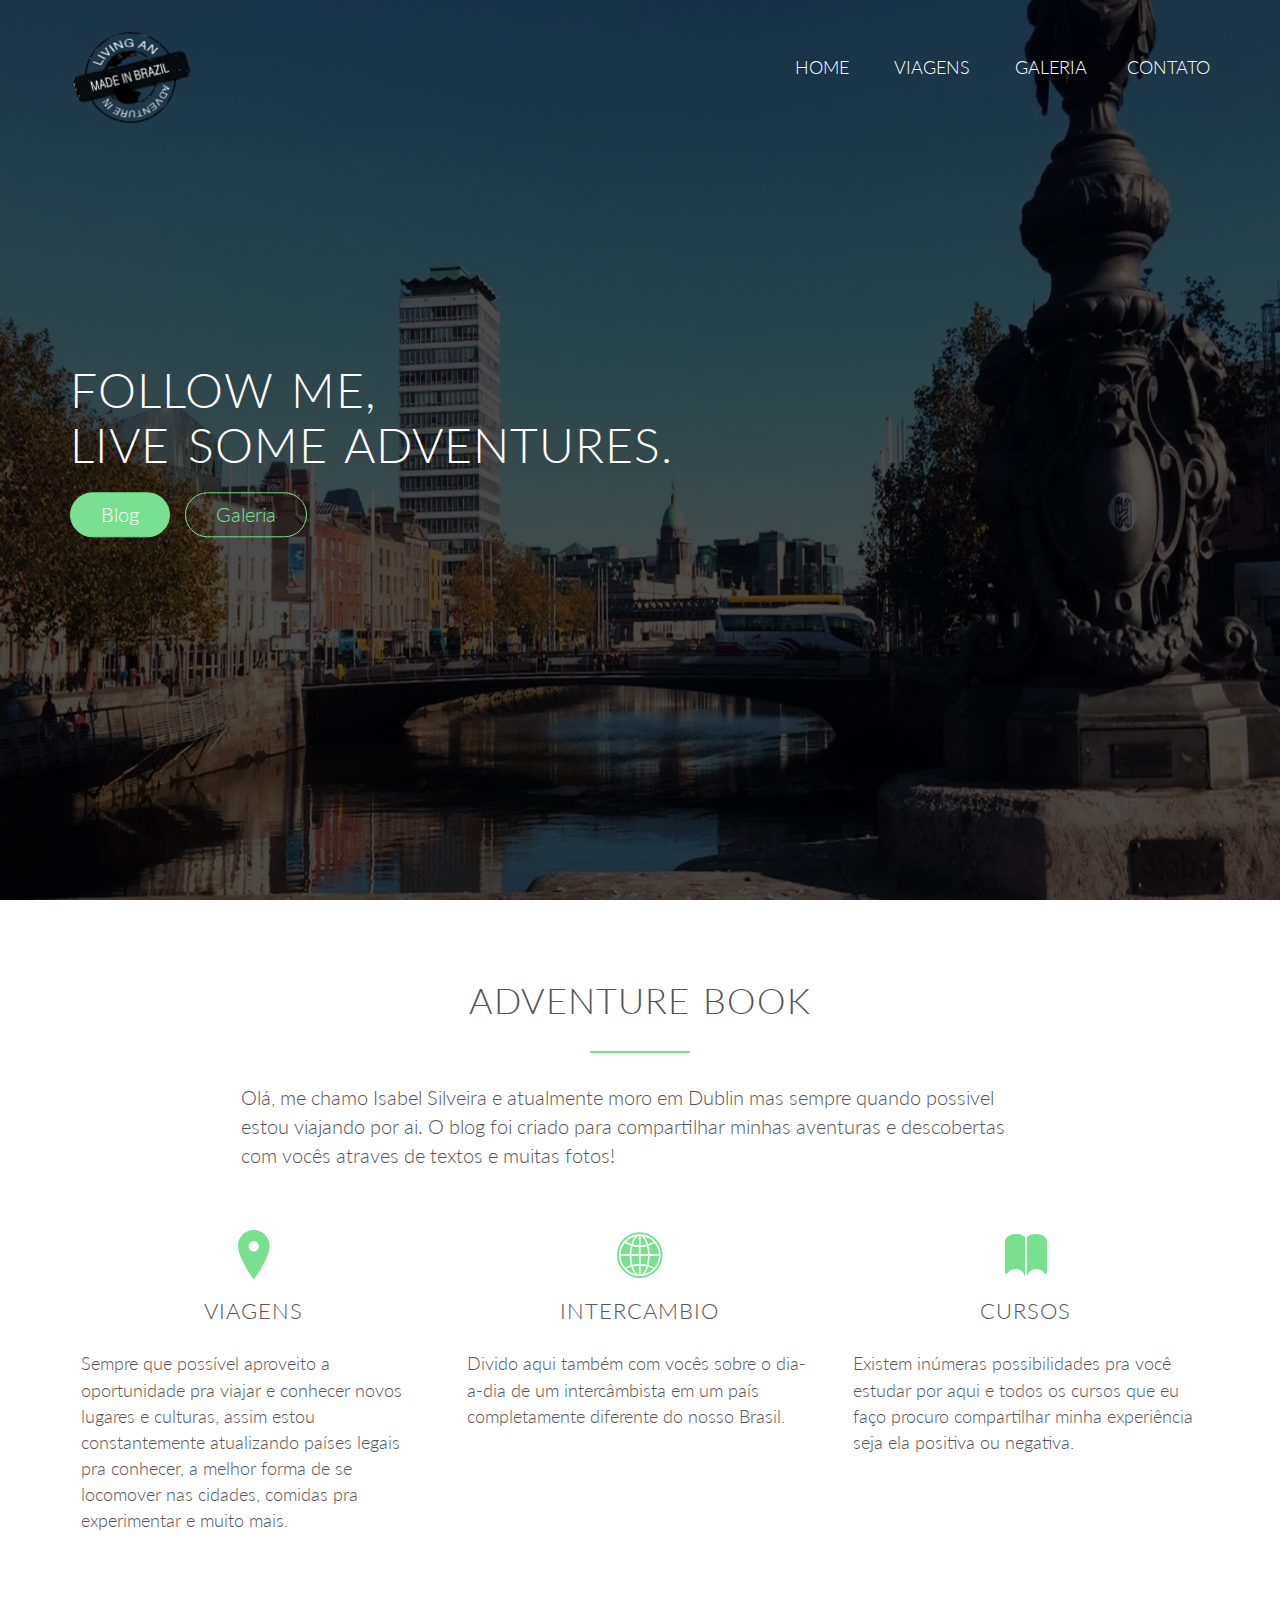
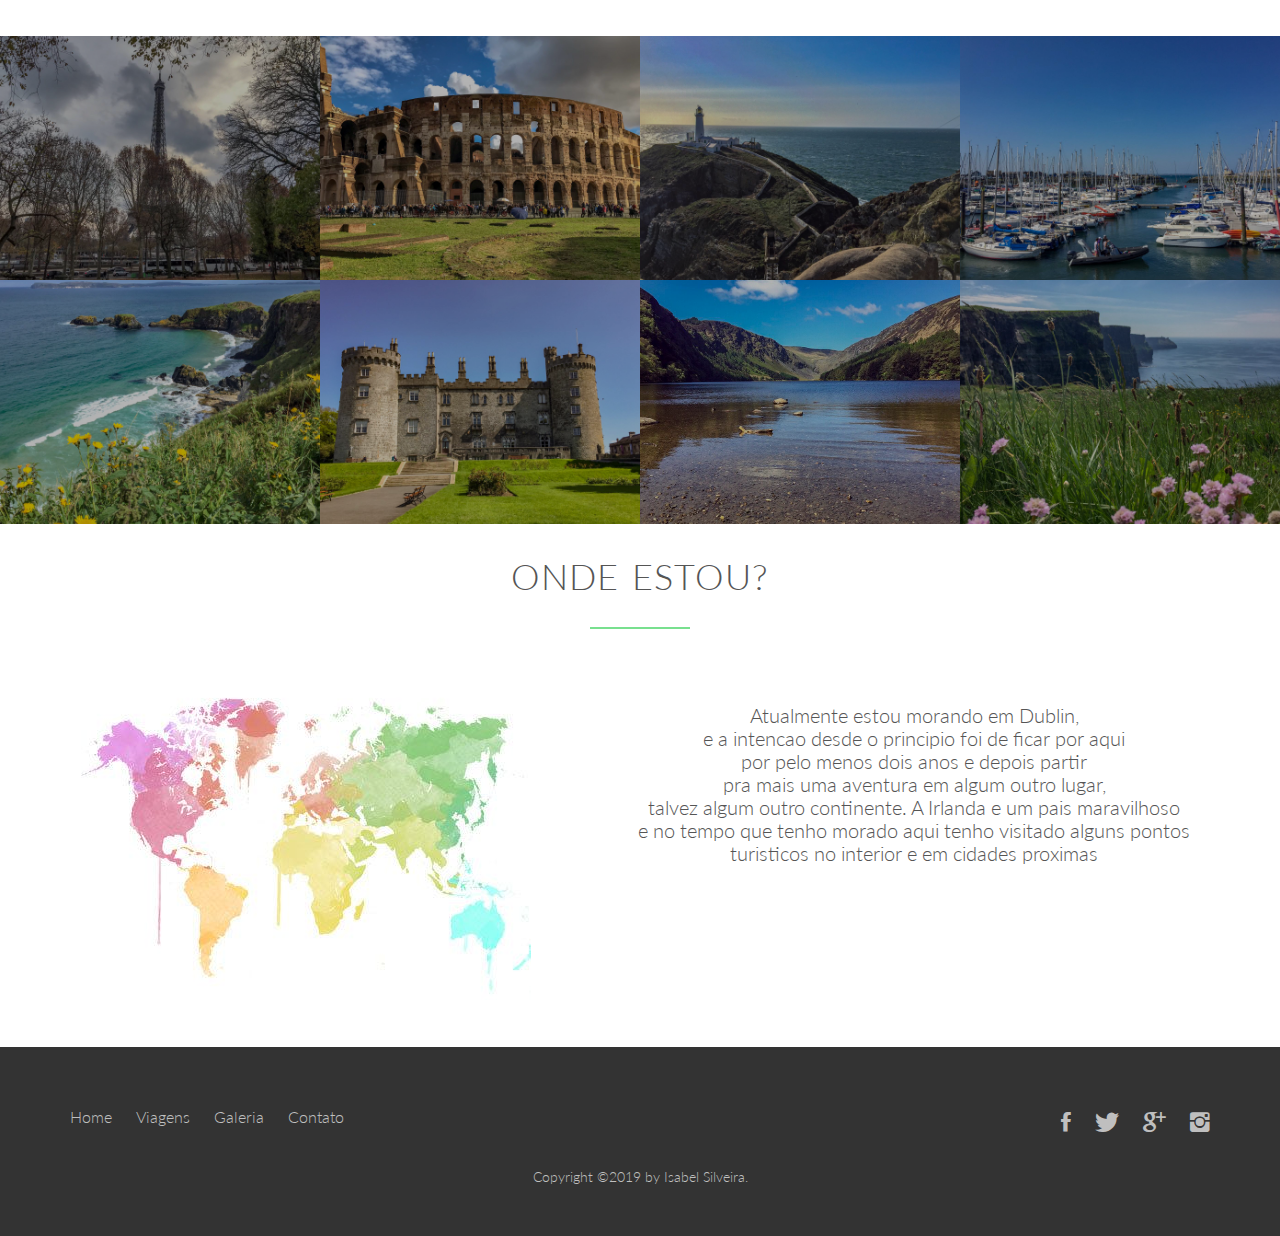
<file: index.html>
<!DOCTYPE html>
<html lang="en">
    <head>
        <link rel="stylesheet" type="text/css" href="Vendors/css/normalize.css">
        <link rel="stylesheet" type="text/css" href="Vendors/css/Grid.css">
        <link rel="stylesheet" type="text/css" href="Vendors/css/ionicons.min.css">
        <link rel="stylesheet" type="text/css" href="Resources/CSS/stylesheet.css">
        <link href="https://fonts.googleapis.com/css?family=Lato:100,300,300i,400" rel="stylesheet">
        <title>Living an adventure in</title>
    </head>
    <body>
        <header class="index">
            <nav>
                <div class="row">
                    <img src="Resources/IMG/logo.png" alt="LAAI LOGO" class="logo">
                    <ul class="main-nav">
                        <li><a href="#">HOME</a></li>
                        <li><a href="/blog/viagens.html">VIAGENS</a></li>
                        <li><a href="/blog/galeria.html">GALERIA</a></li><li><a href="/blog/contato.html">CONTATO</a></li>
                    </ul>
                </div>
            </nav>
            <div class="hero-text-box">
                <h1>Follow me, <br> live some adventures.</h1>
                <a class="btn btn-full" href="http://www.livinganadventurein.com/">Blog</a>
                <a class="btn btn-ghost" href="/blog/teste.html">Galeria</a>
            </div>
        
        
        </header>
        <section class="section-features">
            <div class="row">
                <h2>Adventure Book</h2>
                <p class="long-copy">
                    Olá, me chamo Isabel Silveira e atualmente moro em Dublin mas sempre quando possivel estou viajando por ai. O blog foi criado para compartilhar minhas aventuras e descobertas com vocês atraves de textos e muitas fotos!
                </p>    
                
            </div>
            
            
            <div class="row">
                <div class="col span-1-of-3 box">
                    <i class="icon ion-ios-location icon-big"></i>
                    <h3>Viagens</h3>
                    <p>Sempre que possível aproveito a oportunidade pra viajar e conhecer novos lugares e culturas, assim estou constantemente atualizando países legais pra conhecer, a melhor forma de se locomover nas cidades, comidas pra experimentar e muito mais.
                    </p>
                </div>
                <div class="col span-1-of-3 box">
                    <i class="icon ion-ios-world icon-big"></i>
                    <h3>Intercambio</h3>
                    <p> Divido aqui também com vocês sobre o dia-a-dia de um intercâmbista em um país completamente diferente do nosso Brasil.  
                    </p>
                </div><div class="col span-1-of-3 box">
                    <i class="icon ion-ios-book icon-big"></i>
                    <h3>Cursos</h3>
                    <p>   Existem inúmeras possibilidades pra você estudar por aqui e todos os cursos que eu faço procuro compartilhar minha experiência seja ela positiva ou negativa.
                </p>
                </div>
            
            </div>
        
        </section>
        
        <section class="trips">
            <ul class="trips-showcase">
                <li>
                    <figure class="trip-photo">
                        <img src="Resources/IMG/laaiphotos1.jpeg" alt="Paris, França 2018">
                    </figure>
                </li>
                
                <li>
                <figure class="trip-photo">
                        <img src="Resources/IMG/laaiphotos2.jpeg" alt="Roma, Italia 2018">
                    </figure>
                 </li>
                
                 <li>
                <figure class="trip-photo">
                        <img src="Resources/IMG/laaiphotos3.jpeg" alt="Holyhead, País de Gales 2018">
                    </figure>
                 </li>
                
                 <li>
                <figure class="trip-photo">
                        <img src="Resources/IMG/laaiphotos4.jpeg" alt="Howth, Irlanda 2018">
                    </figure>
                 </li>
                
                 <li>
                <figure class="trip-photo">
                        <img src="Resources/IMG/laaiphotos5.jpeg" alt="Irlanda do Norte, Irlanda 2018">
                    </figure>
                 </li>
                
                 <li>
                <figure class="trip-photo">
                        <img src="Resources/IMG/laaiphotos6.jpeg" alt="Kilkenny, Irlanda 2018">
                    </figure>
                 </li>
                
                 <li>
                <figure class="trip-photo">
                        <img src="Resources/IMG/laaiphotos7.jpeg" alt="Glendalough, Irlanda 2018">
                    </figure>
                 </li>
                
                 <li>
                <figure class="trip-photo">
                        <img src="Resources/IMG/laaiphotos8.jpeg" alt="Cliffs of Moher, Irlanda 2018">
                    </figure>
                 </li>
            </ul>
        </section>
        
        <section class="about-me">
            <h2>Onde estou?</h2>
            
            <div class="row">
                <div class="col span-1-of-5 box">
            <img src="Resources/IMG/map.jpeg" alt="map">
            </div>
               
            <p class="where-am-i"> Atualmente estou morando em Dublin, <br> e a intencao desde o principio foi de ficar por aqui <br> por pelo menos dois anos e depois partir<br> pra mais uma aventura em algum outro lugar,<br> talvez algum outro continente.
            A Irlanda e um pais maravilhoso<br> e no tempo que tenho morado aqui tenho visitado alguns pontos<br>
            turisticos no interior e em cidades proximas</p>    
               
        </div>
        </section>
         
        <footer>
            <div class="row">
                <div class="col span-1-of-2">
                    <ul class="footer-nav">
                        <li><a href="#">Home</a></li>
                        <li><a href="/blog/viagens.html
                            ">Viagens</a></li>
                        <li><a href="/blog/galeria.html">Galeria</a></li>
                        <li><a href="/blog/contato.html">Contato</a></li>    
                    </ul>
                </div>
                <div class="col span-1-of-2">
                    <ul class="social-icons">
                        <li><a href="#"><i class="ion-social-facebook"></i></a></li>
                        <li><a href="#"><i class="ion-social-twitter"></i></a></li>
                        <li><a href="#"><i class="ion-social-googleplus"></i></a></li>
                        <li><a href="#"><i class="ion-social-instagram"></i></a></li>
                    </ul>
                </div>
            </div>
            <div class="row">
            <p> 
                Copyright &copy;2019 by Isabel Silveira.
            </p>
            </div>
        </footer>
        
    </body>


</html>
</file>
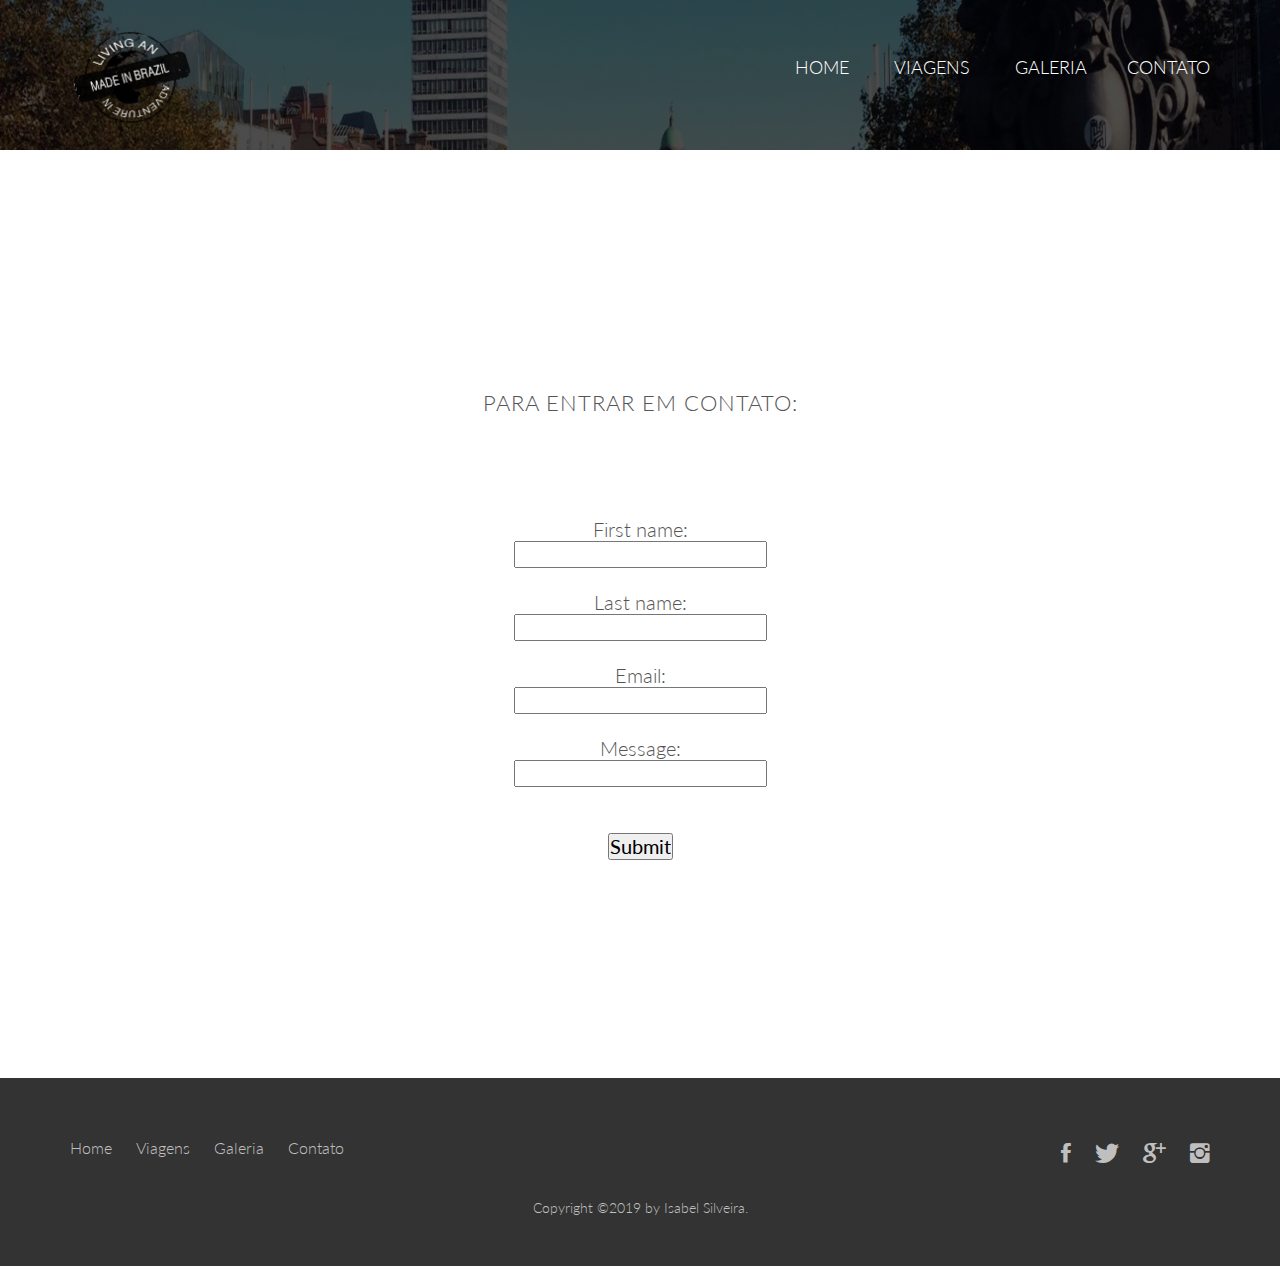
<file: blog/contato.html>
<!DOCTYPE html>
<html lang="en">
    <head>
        <link rel="stylesheet" type="text/css" href="/Vendors/css/normalize.css">
        <link rel="stylesheet" type="text/css" href="/Vendors/css/Grid.css">
        <link rel="stylesheet" type="text/css" href="/Vendors/css/ionicons.min.css">
        <link rel="stylesheet" type="text/css" href="/Resources/CSS/stylesheet.css">
        <link href="https://fonts.googleapis.com/css?family=Lato:100,300,300i,400" rel="stylesheet">
        <title>Living an adventure in</title>
    </head>
    <body>
        <header>
            <nav>
                <div class="row">
                    <img src="/Resources/IMG/logo.png" alt="LAAI LOGO" class="logo">
                    <ul class="main-nav">
                        <li><a href="/">HOME</a></li>
                        <li><a href="/blog/viagens.html">VIAGENS</a></li>
                        <li><a href="/blog/galeria.html">GALERIA</a></li><li><a href="/blog/contato.html">CONTATO</a></li>
                    </ul>
                </div>
            </nav>
        </header>
        
        <section class="section-features">
        
            <div class="row">
               
                  
                
            </div>
        
        </section>
        
        <section>
        
            <h3 class="contato"> Para entrar em contato:</h3>
                
        
        
    <form class= "form" action="/action_page.php target="_self>
  First name:<br>
  <input type="text" name="firstname" value=""><br><br>
  Last name:<br>
  <input type="text" name="lastname" value=""><br><br>
    Email:<br>
  <input type="text" name="lastname" value=""><br><br>
    Message:<br>
  <input type="text" name="lastname" value=""><br><br>
        <br>
        
  <input type="submit" value="Submit">
</form>

            <br>
            <br>
            <br>
            <br>
            <br>
            <br>
            
            
            
        </section>
          
       
        <footer>
            <div class="row">
                <div class="col span-1-of-2">
                    <ul class="footer-nav">
                        <li><a href="#">Home</a></li>
                        <li><a href="/blog/viagens.html">Viagens</a></li>
                        <li><a href="/blog/galeria.html">Galeria</a></li>
                        <li><a href="/blog/contato.html">Contato</a></li>    
                    </ul>
                </div>
                <div class="col span-1-of-2">
                    <ul class="social-icons">
                        <li><a href="#"><i class="ion-social-facebook"></i></a></li>
                        <li><a href="#"><i class="ion-social-twitter"></i></a></li>
                        <li><a href="#"><i class="ion-social-googleplus"></i></a></li>
                        <li><a href="#"><i class="ion-social-instagram"></i></a></li>
                    </ul>
                </div>
            </div>
            <div class="row">
            <p> 
                Copyright &copy;2019 by Isabel Silveira.
            </p>
            </div>
        </footer>
        
    </body>


</html>
</file>
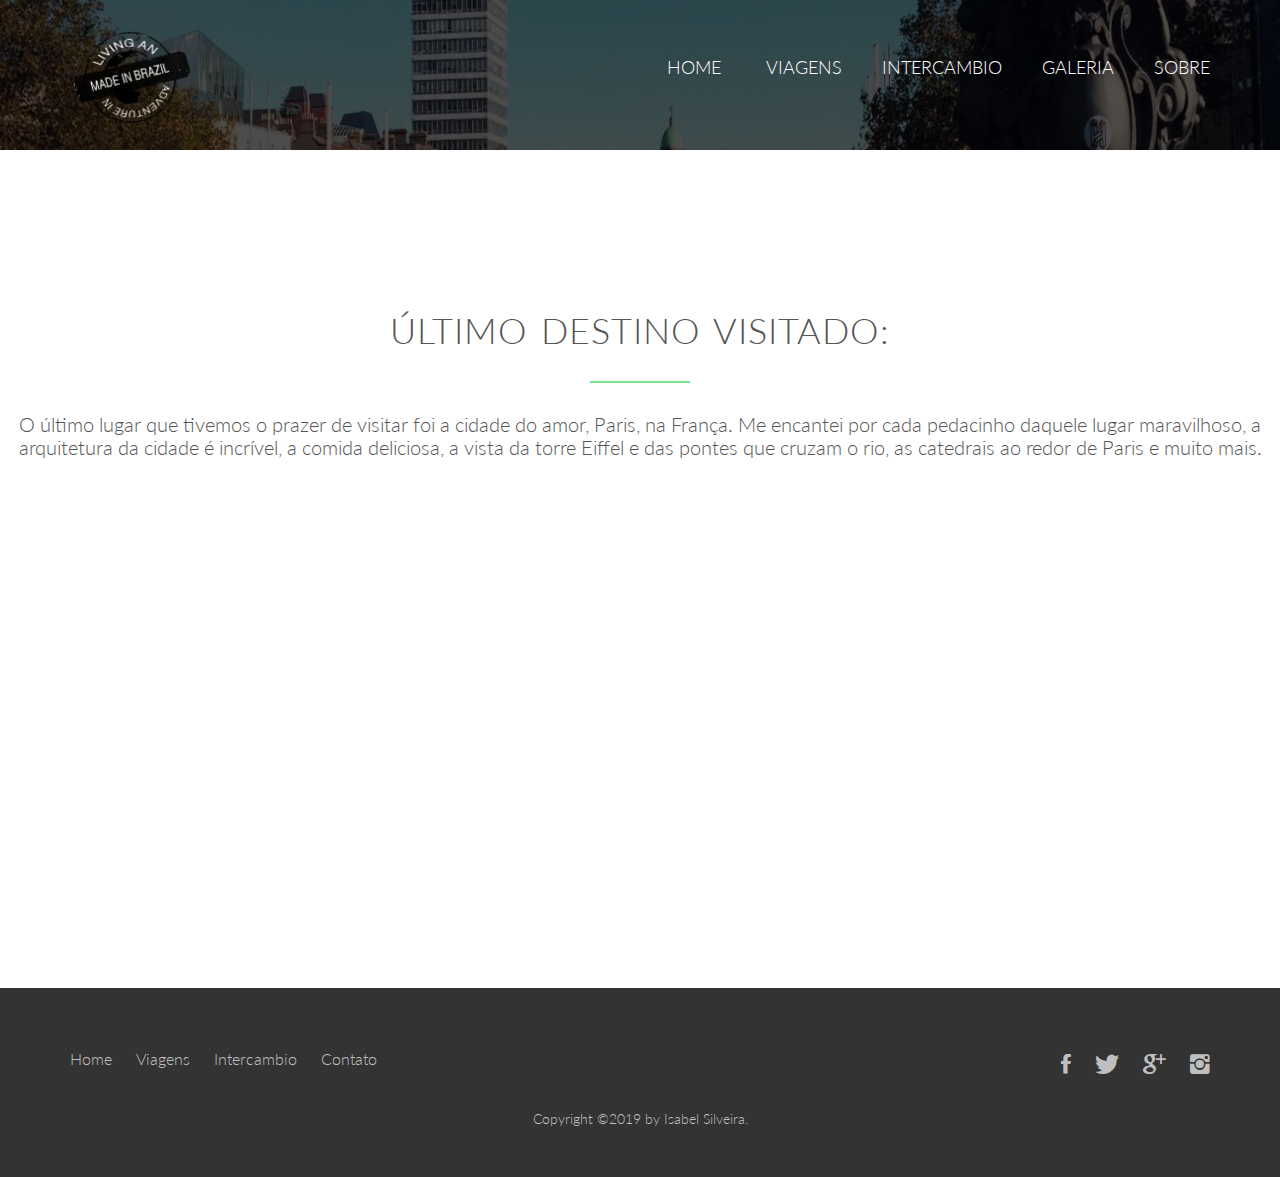
<file: blog/viagens.html>
<!DOCTYPE html>
<html lang="en">
    <head>
        <link rel="stylesheet" type="text/css" href="/Vendors/css/normalize.css">
        <link rel="stylesheet" type="text/css" href="/Vendors/css/Grid.css">
        <link rel="stylesheet" type="text/css" href="/Vendors/css/ionicons.min.css">
        <link rel="stylesheet" type="text/css" href="/Resources/CSS/stylesheet.css">
        <link href="https://fonts.googleapis.com/css?family=Lato:100,300,300i,400" rel="stylesheet">
        <title>Living an adventure in</title>
    </head>
    <body>
        <header>
            <nav>
                <div class="row">
                    <img src="/Resources/IMG/logo.png" alt="LAAI LOGO" class="logo">
                    <ul class="main-nav">
                        <li><a href="/">HOME</a></li>
                        <li><a href="#">VIAGENS</a></li><li><a href="#">INTERCAMBIO</a></li><li><a href="/blog/teste.html">Galeria</a></li><li><a href="#">SOBRE</a></li>
                    </ul>
                </div>
            </nav>
        </header>
        
        <section class="section-features">
        
            <div class="row">
               
                  
                
            </div>
        
        </section>
        
        <h2> Último destino visitado:</h2>
        
        <p class="viagem">
            
            O último lugar que tivemos o prazer de visitar foi a cidade do amor, Paris, na França. Me encantei por cada pedacinho daquele lugar maravilhoso, a arquitetura da cidade é incrível, a comida deliciosa, a vista da torre Eiffel e das pontes que cruzam o rio, as catedrais ao redor de Paris e muito mais.
        
        </p>
        
        <section>
        
        <div class="video"> 
        <iframe width="649" height="365" src="https://www.youtube.com/embed/UfEiKK-iX70" frameborder="0" allow="accelerometer; autoplay; encrypted-media; gyroscope; picture-in-picture" allowfullscreen></iframe>
            </div>    
            
        </section>  
       
        <footer>
            <div class="row">
                <div class="col span-1-of-2">
                    <ul class="footer-nav">
                        <li><a href="#">Home</a></li>
                        <li><a href="#">Viagens</a></li>
                        <li><a href="#">Intercambio</a></li>
                        <li><a href="#">Contato</a></li>    
                    </ul>
                </div>
                <div class="col span-1-of-2">
                    <ul class="social-icons">
                        <li><a href="#"><i class="ion-social-facebook"></i></a></li>
                        <li><a href="#"><i class="ion-social-twitter"></i></a></li>
                        <li><a href="#"><i class="ion-social-googleplus"></i></a></li>
                        <li><a href="#"><i class="ion-social-instagram"></i></a></li>
                    </ul>
                </div>
            </div>
            <div class="row">
            <p> 
                Copyright &copy;2019 by Isabel Silveira.
            </p>
            </div>
        </footer>
        
    </body>


</html>
</file>
<file: Vendors/css/Grid.css>
/*  SECTIONS  ============================================================================= */

.section {
	clear: both;
	padding: 0px;
	margin: 0px;
}

/*  GROUPING  ============================================================================= */

.row {
    zoom: 1; /* For IE 6/7 (trigger hasLayout) */
}

.row:before,
.row:after {
    content:"";
    display:table;
}
.row:after {
    clear:both;
}

/*  GRID COLUMN SETUP   ==================================================================== */

.col {
	display: block;
	float:left;
	margin: 1% 0 1% 1.6%;
}

.col:first-child { margin-left: 0; } /* all browsers except IE6 and lower */


/*  REMOVE MARGINS AS ALL GO FULL WIDTH AT 480 PIXELS */

@media only screen and (max-width: 480px) {
	.col { 
		/*margin: 1% 0 1% 0%;*/
        margin: 0;
	}
}


/*  GRID OF TWO   ============================================================================= */


.span-2-of-2 {
	width: 100%;
}

.span-1-of-2 {
	width: 49.2%;
}

/*  GO FULL WIDTH AT LESS THAN 480 PIXELS */

@media only screen and (max-width: 480px) {
	.span-2-of-2 {
		width: 100%; 
	}
	.span-1-of-2 {
		width: 100%; 
	}
}


/*  GRID OF THREE   ============================================================================= */

	
.span-3-of-3 {
	width: 100%; 
}

.span-2-of-3 {
	width: 66.13%; 
}

.span-1-of-3 {
	width: 32.26%; 
}


/*  GO FULL WIDTH AT LESS THAN 480 PIXELS */

@media only screen and (max-width: 480px) {
	.span-3-of-3 {
		width: 100%; 
	}
	.span-2-of-3 {
		width: 100%; 
	}
	.span-1-of-3 {
		width: 100%;
	}
}

/*  GRID OF FOUR   ============================================================================= */

	
.span-4-of-4 {
	width: 100%; 
}

.span-3-of-4 {
	width: 74.6%; 
}

.span-2-of-4 {
	width: 49.2%; 
}

.span-1-of-4 {
	width: 23.8%; 
}


/*  GO FULL WIDTH AT LESS THAN 480 PIXELS */

@media only screen and (max-width: 480px) {
	.span-4-of-4 {
		width: 100%; 
	}
	.span-3-of-4 {
		width: 100%; 
	}
	.span-2-of-4 {
		width: 100%; 
	}
	.span-1-of-4 {
		width: 100%; 
	}
}


/*  GRID OF FIVE   ============================================================================= */

	
.span-5-of-5 {
	width: 100%;
}

.span-4-of-5 {
  	width: 79.68%; 
}

.span-3-of-5 {
  	width: 59.36%; 
}

.span-2-of-5 {
  	width: 39.04%;
}

.span-1-of-5 {
  	width: 18.72%;
}


/*  GO FULL WIDTH AT LESS THAN 480 PIXELS */

@media only screen and (max-width: 480px) {
	.span-5-of-5 {
		width: 100%; 
	}
	.span-4-of-5 {
		width: 100%; 
	}
	.span-3-of-5 {
		width: 100%; 
	}
	.span-2-of-5 {
		width: 100%; 
	}
	.span-1-of-5 {
		width: 100%; 
	}
}


/*  GRID OF SIX   ============================================================================= */


.span-6-of-6 {
	width: 100%;
}

.span-5-of-6 {
  	width: 83.06%;
}

.span-4-of-6 {
  	width: 66.13%;
}

.span-3-of-6 {
  	width: 49.2%;
}

.span-2-of-6 {
  	width: 32.26%;
}

.span-1-of-6 {
  	width: 15.33%;
}


/*  GO FULL WIDTH AT LESS THAN 480 PIXELS */

@media only screen and (max-width: 480px) {
	.span-6-of-6 {
		width: 100%; 
	}
	.span-5-of-6 {
		width: 100%; 
	}
	.span-4-of-6 {
		width: 100%; 
	}
	.span-3-of-6 {
		width: 100%; 
	}
	.span-2-of-6 {
		width: 100%; 
	}
	.span-1-of-6 {
		width: 100%; 
	}
}



/*  GRID OF SEVEN   ============================================================================= */


.span-7-of-7 {
	width: 100%;
}

.span-6-of-7 {
	width: 85.48%;
}

.span-5-of-7 {
  	width: 70.97%;
}

.span-4-of-7 {
  	width: 56.45%;
}

.span-3-of-7 {
  	width: 41.94%;
}

.span-2-of-7 {
  	width: 27.42%;
}

.span-1-of-7 {
  	width: 12.91%;
}


/*  GO FULL WIDTH AT LESS THAN 480 PIXELS */

@media only screen and (max-width: 480px) {
	.span-7-of-7 {
		width: 100%; 
	}
	.span-6-of-7 {
		width: 100%; 
	}
	.span-5-of-7 {
		width: 100%; 
	}
	.span-4-of-7 {
		width: 100%; 
	}
	.span-3-of-7 {
		width: 100%; 
	}
	.span-2-of-7 {
		width: 100%; 
	}
	.span-1-of-7 {
		width: 100%; 
	}
}


/*  GRID OF EIGHT   ============================================================================= */

	
.span-8-of-8 {
	width: 100%;
}

.span-7-of-8 {
	width: 87.3%; 
}

.span-6-of-8 {
	width: 74.6%; 
}

.span-5-of-8 {
	width: 61.9%; 
}

.span-4-of-8 {
	width: 49.2%; 
}

.span-3-of-8 {
	width: 36.5%;
}

.span-2-of-8 {
	width: 23.8%; 
}

.span-1-of-8 {
	width: 11.1%; 
}


/*  GO FULL WIDTH AT LESS THAN 480 PIXELS */

@media only screen and (max-width: 480px) {
	.span-8-of-8 {
		width: 100%; 
	}
	.span-7-of-8 {
		width: 100%; 
	}
	.span-6-of-8 {
		width: 100%; 
	}
	.span-5-of-8 {
		width: 100%; 
	}
	.span-4-of-8 {
		width: 100%; 
	}
	.span-3-of-8 {
		width: 100%; 
	}
	.span-2-of-8 {
		width: 100%; 
	}
	.span-1-of-8 {
		width: 100%; 
	}
}


/*  GRID OF NINE   ============================================================================= */


.span-9-of-9 {
	width: 100%;
}

.span-8-of-9 {
	width: 88.71%;
}

.span-7-of-9 {
	width: 77.42%; 
}

.span-6-of-9 {
	width: 66.13%; 
}

.span-5-of-9 {
	width: 54.84%; 
}

.span-4-of-9 {
	width: 43.55%; 
}

.span-3-of-9 {
	width: 32.26%;
}

.span-2-of-9 {
	width: 20.97%; 
}

.span-1-of-9 {
	width: 9.68%; 
}


/*  GO FULL WIDTH AT LESS THAN 480 PIXELS */

@media only screen and (max-width: 480px) {
	.span-9-of-9 {
		width: 100%; 
	}
	.span-8-of-9 {
		width: 100%; 
	}
	.span-7-of-9 {
		width: 100%; 
	}
	.span-6-of-9 {
		width: 100%; 
	}
	.span-5-of-9 {
		width: 100%; 
	}
	.span-4-of-9 {
		width: 100%; 
	}
	.span-3-of-9 {
		width: 100%; 
	}
	.span-2-of-9 {
		width: 100%; 
	}
	.span-1-of-9 {
		width: 100%; 
	}
}


/*  GRID OF TEN   ============================================================================= */


.span-10-of-10 {
	width: 100%;
}

.span-9-of-10 {
	width: 89.84%;
}

.span-8-of-10 {
	width: 79.68%;
}

.span-7-of-10 {
	width: 69.52%; 
}

.span-6-of-10 {
	width: 59.36%; 
}

.span-5-of-10 {
	width: 49.2%; 
}

.span-4-of-10 {
	width: 39.04%; 
}

.span-3-of-10 {
	width: 28.88%;
}

.span-2-of-10 {
	width: 18.72%; 
}

.span-1-of-10 {
	width: 8.56%; 
}


/*  GO FULL WIDTH AT LESS THAN 480 PIXELS */

@media only screen and (max-width: 480px) {
	.span-10-of-10 {
		width: 100%; 
	}
	.span-9-of-10 {
		width: 100%; 
	}
	.span-8-of-10 {
		width: 100%; 
	}
	.span-7-of-10 {
		width: 100%; 
	}
	.span-6-of-10 {
		width: 100%; 
	}
	.span-5-of-10 {
		width: 100%; 
	}
	.span-4-of-10 {
		width: 100%; 
	}
	.span-3-of-10 {
		width: 100%; 
	}
	.span-2-of-10 {
		width: 100%; 
	}
	.span-1-of-10 {
		width: 100%; 
	}
}


/*  GRID OF ELEVEN   ============================================================================= */

.span-11-of-11 {
	width: 100%;
}

.span-10-of-11 {
	width: 90.76%;
}

.span-9-of-11 {
	width: 81.52%;
}

.span-8-of-11 {
	width: 72.29%;
}

.span-7-of-11 {
	width: 63.05%; 
}

.span-6-of-11 {
	width: 53.81%; 
}

.span-5-of-11 {
	width: 44.58%; 
}

.span-4-of-11 {
	width: 35.34%; 
}

.span-3-of-11 {
	width: 26.1%;
}

.span-2-of-11 {
	width: 16.87%; 
}

.span-1-of-11 {
	width: 7.63%; 
}


/*  GO FULL WIDTH AT LESS THAN 480 PIXELS */

@media only screen and (max-width: 480px) {
	.span-11-of-11 {
		width: 100%; 
	}
	.span-10-of-11 {
		width: 100%; 
	}
	.span-9-of-11 {
		width: 100%; 
	}
	.span-8-of-11 {
		width: 100%; 
	}
	.span-7-of-11 {
		width: 100%; 
	}
	.span-6-of-11 {
		width: 100%; 
	}
	.span-5-of-11 {
		width: 100%; 
	}
	.span-4-of-11 {
		width: 100%; 
	}
	.span-3-of-11 {
		width: 100%; 
	}
	.span-2-of-11 {
		width: 100%; 
	}
	.span-1-of-11 {
		width: 100%; 
	}
}


/*  GRID OF TWELVE   ============================================================================= */

.span-12-of-12 {
	width: 100%;
}

.span-11-of-12 {
	width: 91.53%;
}

.span-10-of-12 {
	width: 83.06%;
}

.span-9-of-12 {
	width: 74.6%;
}

.span-8-of-12 {
	width: 66.13%;
}

.span-7-of-12 {
	width: 57.66%; 
}

.span-6-of-12 {
	width: 49.2%; 
}

.span-5-of-12 {
	width: 40.73%; 
}

.span-4-of-12 {
	width: 32.26%; 
}

.span-3-of-12 {
	width: 23.8%;
}

.span-2-of-12 {
	width: 15.33%; 
}

.span-1-of-12 {
	width: 6.86%; 
}


/*  GO FULL WIDTH AT LESS THAN 480 PIXELS */

@media only screen and (max-width: 480px) {
	.span-12-of-12 {
		width: 100%; 
	}
	.span-11-of-12 {
		width: 100%; 
	}
	.span-10-of-12 {
		width: 100%; 
	}
	.span-9-of-12 {
		width: 100%; 
	}
	.span-8-of-12 {
		width: 100%; 
	}
	.span-7-of-12 {
		width: 100%; 
	}
	.span-6-of-12 {
		width: 100%; 
	}
	.span-5-of-12 {
		width: 100%; 
	}
	.span-4-of-12 {
		width: 100%; 
	}
	.span-3-of-12 {
		width: 100%; 
	}
	.span-2-of-12 {
		width: 100%; 
	}
	.span-1-of-12 {
		width: 100%; 
	}
}
</file>
<file: Resources/CSS/stylesheet.css>
/*--------------------------------*/
/* BASIC SETUP */
/*--------------------------------*/

* {
    margin: 0;
    padding: 0;
    box-sizing: border-box;
}

html {
    color: #555555;
    font-family: 'Lato', 'Arial', 'sans-serif';
    font-weight: 300;
    font-size: 20px;
    text-rendering: optimizeLegibility;
}

/*--------------------------------*/
/* REUSABLE COMPONENTS */
/*--------------------------------*/

.row {
    max-width: 1140px;
    margin: 0 auto;
}

section {
    padding: 80px 0;
}

.box {
    padding: 1%;
}
/*--------------------------------*/
/* HEADINGS */
/*--------------------------------*/


h1,
h2,
h3 {
    font-weight: 300;
    text-transform: uppercase;
    letter-spacing: 1px;
    
}

h1 {
    margin-top: 0;
    margin-bottom: 20px;
    color: #fff;
    font-size: 240%;
    word-spacing: 4px;
}

h2{
    font-size: 180%;
    word-spacing: 2px;
    text-align: center;
    margin-bottom: 30px;
}

h3 {
    font-size: 110%;
    margin-bottom: 8%;
    text-align: center;
}

h2:after {
    display: block;
    height: 2px;
    background-color: #78e08f;
    content: "";
    width: 100px;
    margin: 0 auto;
    margin-top: 30px;
}

/*--------------------------------*/
/* PARAGRAPHS */
/*--------------------------------*/

.long-copy {
    line-height: 145%;
    width: 70%;
    margin-left: 15%;
}

.box p {
    font-size: 90%;
    line-height: 145%;
}

/*--------------------------------*/
/* ICONS */
/*--------------------------------*/


.icon-big {
    font-size: 280%;
    display: block;
    color: #78e08f;
    margin-bottom: 10px;
    text-align: center;
}

/*--------------------------------*/
/* LINKS */
/*--------------------------------*/

a:link,
a:visited {
    color:#78e08f;
    text-decoration: none;
    padding-bottom: 1px;
    border-bottom: 1px solid #78e08f;
    transition: border-bottom 0.2s, color 0.2s;
}

a:hover,
a:active {
    color: #555;
    border-bottom: 1px solid transparent;
}

/*--------------------------------*/
/* BUTTONS */
/*--------------------------------*/


.btn:link, 
.btn:visited {
    display: inline-block;
    padding: 10px 30px;
    font-weight: 300;
    text-decoration: none;
    border-radius: 200px; 
    transition: background-color 0.2s, border 0.2s, color 0.2s;
}


.btn-full:link,
.btn-full:visited {
    background-color: #78e08f;
    border: 1px solid #78e08f;
    color: #fff;
    margin-right: 10px;
}

.btn-ghost:link,
.btn-ghost:visited {
    border: 1px solid #78e08f;
    color: #78e08f;
}

.btn:hover,
.btn:active {
    background-color: #6add84;
}

.btn-full:hover,
.btn-full:active {
    border: 1px solid #6add84;
}

.btn-ghost:hover,
.btn-ghost:active {
    border: 1px solid #78e08f;
    color: #fff;
}

/*--------------------------------*/
/* HEADER */
/*--------------------------------*/


header {
    background-image: linear-gradient(rgba(0, 0, 0, 0.7),rgba(0, 0, 0, 0.7)), url(images/dublin.jpg);
    background-size: cover;
    background-position: center;
    height: 150px;
}

header.index {
    height: 100vh;
}

.hero-text-box{
    position: absolute;
    width: 1140px;
    top:50%;
    left:50%;
    transform: translate(-50%,-50%);
}

.logo {
    height: 120px;
    width: auto;
    float: left;
    margin-top: 20px;
}

.main-nav {
    float: right;
    list-style: none;
    margin-top: 55px;
}

.main-nav li {
    display: inline-block;
    margin-left: 40px;
}

.main-nav li a:link,
.main-nav li a:visited {
    padding: 8px 0px;
    color: #fff;
    text-decoration: none;
    text-transform: uppercase;
    font-size: 90%;
    border-bottom: 2px solid transparent;
    transition: border-bottom 0.2s;
}

.main-nav li a:hover,
.main-nav li a:active {
    border-bottom: 2px solid #6add84;
}

/*--------------------------------*/
/* FEATURES */
/*--------------------------------*/

.section-features .long-copy {
    margin-bottom: 30px;
}

/*--------------------------------*/
/* TRIPS */
/*--------------------------------*/

.trips {
    padding: 0px;
    margin-bottom: 500px;
}

.trips-showcase {
    list-style: none;
    width: 100%;
}

.trips-showcase li {
    display: block;
    float: left;
    width: 25%;
}

.trip-photo {
    width: 100%;
    margin: 0;
    overflow: hidden;
    background-color: #000;
}

.trip-photo IMG {
    opacity: 0.7;
    width: 100%;
    height: auto;
    transform: scale(1.15);
    transition: transform 0.5s, opacity 0.5s;
}

.trip-photo IMG:hover {
    opacity: 1;
    transform: scale(1.03);
}

/*--------------------------------*/
/* FOOTER */
/*--------------------------------*/
.about-us {
    margin-top: 10px;
}



/*--------------------------------*/
/* FOOTER */
/*--------------------------------*/

footer {
    background-color: #333;
    padding: 50px;
    font-size: 80%;
}

.footer-nav {
    list-style: none;
    float: left;

}

.social-icons {
    list-style: none;
    float: right;
}

.footer-nav li,
.social-icons li {
    display: inline-block;
    margin-right: 20px;
}

.footer-nav li:last-child,
.social-icons li:last-child {
    margin-right: 0;
}

.footer-nav li a:link,
.footer-nav li a:visited,
.social-icons li a:link,
.social-icons li a:visited {
    text-decoration: none;
    border: 0;
    color: #bfbfbf;
    transition: color 0.2s;
}

.footer-nav li a:hover,
.footer-nav li a:active {
    color: #78e08f;
}

.social-icons li a:link,
.social-icons li a:visited {
    font-size: 160%;
}

.ion-social-facebook,
.ion-social-twitter,
.ion-social-googleplus,
.ion-social-instagram {
    transition: color 0.2s;
}

.ion-social-facebook:hover {
    color: #3b5998;
}

.ion-social-twitter:hover {
    color: #00aced;
}

.ion-social-googleplus:hover {
    color: #dd4b39;
}

.ion-social-instagram:hover {
    color: #517fa4;
}

footer p {
    color: #bfbfbf;
    text-align: center;
    font-size: 90%;
    margin-top: 20px;
}

.where-am-i {
    float: right;
    margin-right: 20px;
    text-align: center;
    margin-top: 45px;
}

.about-me {
    padding: 20px;
}
/*--------------------------------*/
/* TRIPS */
/*--------------------------------*/

.content {
    padding: 0px;
}

.contennt-showcase {
    list-style: none;
    width: 100%;
}

.content-showcase li {
    display: block;
    float: left;
    width: 25%;
}

.content-photo {
    width: 100%;
    margin: 0;
    overflow: hidden;
    background-color: #000;
}

.content-photo IMG {
    opacity: 0.7;
    width: 100%;
    height: auto;
    transform: scale(1.15);
    transition: transform 0.5s, opacity 0.5s;
}

.content-photo IMG:hover {
    opacity: 1;
    transform: scale(1.03);
}

/*--------------------------------*/
/* TRIPS */
/*--------------------------------*/

.postagem {
    padding: 10px;
    font-size: 18px;
    
}

.video {
    text-align: center;
    margin: 0 auto;
    display: block;
    
}

.viagem {
    text-align: center;
    margin: 0 auto;
    display: block;
}

.form {
    text-align: center;
    margin: 0 auto;
    display: block;
}

.contato {
    margin-top: 0;
    padding-top: 0;
}
</file>
